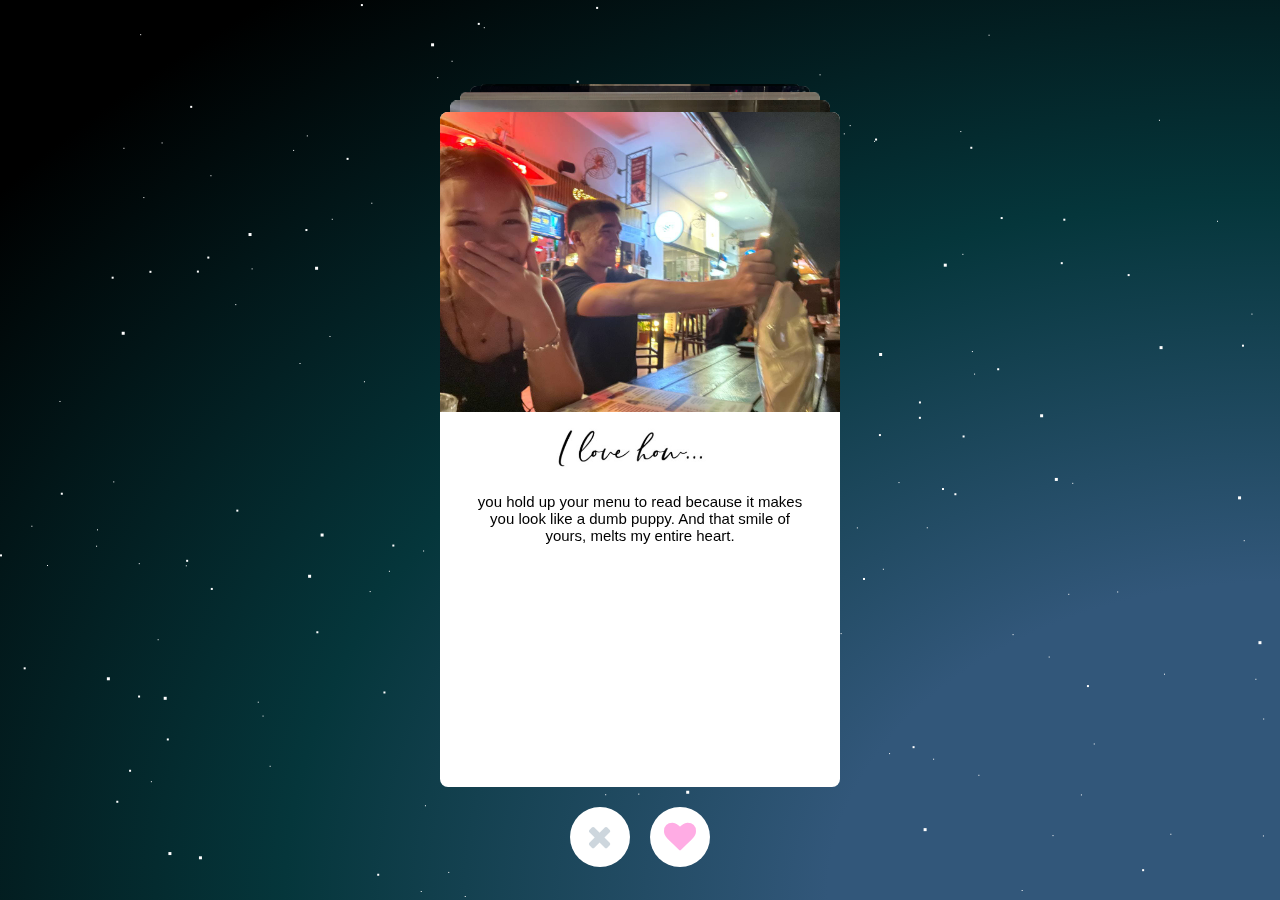
<file: loveswipe.html>
<!DOCTYPE html>
<html lang="en">
<head>
    <meta charset="UTF-8">
    <meta http-equiv="X-UA-Compatible" content="IE=edge">
    <meta name="viewport" content="width=device-width, initial-scale=1.0">
    <title>Ily.</title>
    <!-- <link rel="stylesheet" href="style.css"> -->
    <script src="https://cdnjs.cloudflare.com/ajax/libs/jquery/3.5.0/jquery.min.js" integrity="sha256-xNzN2a4ltkB44Mc/Jz3pT4iU1cmeR0FkXs4pru/JxaQ=" crossorigin="anonymous"></script>
    <script src = "https://hammerjs.github.io/dist/hammer.min.js"></script>

    <script src="https://code.jquery.com/jquery-1.11.2.min.js"></script>
    <link rel="stylesheet" href="https://cdnjs.cloudflare.com/ajax/libs/font-awesome/4.7.0/css/font-awesome.min.css">
    <script src="https://maxcdn.bootstrapcdn.com/bootstrap/3.4.1/js/bootstrap.min.js"></script>
    <script src = "js/starsbg.js"></script>
    <link rel="icon" href="images/favicon.png">

    
    <style>
            @import url('https://fonts.googleapis.com/css2?family=Dancing+Script&display=swap');


        *, *:before, *:after {
        box-sizing: border-box;
        padding: 0;
        margin: 0;
        }

        body {
        background: #171e26;
        /* overflow: hidden; */
        font-family: sans-serif;
        }

        /* stars */
        #background, #stars {
        width: 100%;
        height: 100%;
        position: fixed;
        top: 0;
        left: 0;
        z-index: -9999; 
        }

        #background {
        background: radial-gradient(at bottom right, #32577a 25%, #05363b 55%, #000000 90%); 
        }

        /* end of stars */

        .tinder {
        margin-top: 50px;
        width: 100vw;
        height: 93vh;
        overflow: hidden;
        display: flex;
        flex-direction: column;
        position: relative;
        opacity: 0;
        transition: opacity 0.1s ease-in-out;
        }

        .loaded.tinder {
        opacity: 1;
        }

        .tinder--status {
        position: absolute;
        top: 50%;
        margin-top: -30px;
        z-index: 2;
        width: 100%;
        text-align: center;
        pointer-events: none;
        }

        .tinder--status i {
        font-size: 100px;
        opacity: 0;
        transform: scale(0.3);
        transition: all 0.2s ease-in-out;
        position: absolute;
        width: 100px;
        margin-left: -50px;
        }

        .tinder_love .fa-heart {
        opacity: 0.7;
        transform: scale(1);
        }

        .tinder_nope .fa-remove {
        opacity: 0.7;
        transform: scale(1);
        }

        .tinder--cards {
        flex-grow: 1;
        padding-top: 20px;
        text-align: center;
        display: flex;
        justify-content: center;
        align-items: flex-end;
        z-index: 1;
        }

        .tinder--card {
        /* display: inline-block; */
        width: 90vw;
        max-width: 400px;
        height: 75vh;
        background: #FFFFFF;
        padding-bottom: 40px;
        border-radius: 8px;
        overflow: hidden;
        position: absolute;
        will-change: transform;
        transition: all 0.3s ease-in-out;
        cursor: -webkit-grab;
        cursor: -moz-grab;
        cursor: grab;

        }

        .moving.tinder--card {
        transition: none;
        cursor: -webkit-grabbing;
        cursor: -moz-grabbing;
        cursor: grabbing;
        }

        .tinder--card img {
        max-width: 100%;
        max-height: 800px;
        pointer-events: none;
        }

        .tinder--card h3 {
        margin-top: 32px;
        font-size: 32px;
        padding: 0 16px;
        pointer-events: none;
        }

        .tinder--card p {
        /* margin-top: 24px; */
        align-items: center;
        font-size: 15px;
        /* padding: 0 16px; */
        pointer-events: none;
        margin: auto;
        width: 90%;
        padding: 10px;
        }

        .tinder--buttons {
        flex: 0 0 100px;
        text-align: center;
        padding-top: 20px;
        }

        .tinder--buttons button {
        border-radius: 50%;
        line-height: 60px;
        width: 60px;
        border: 0;
        background: #FFFFFF;
        display: inline-block;
        margin: 0 8px;
        }

        .tinder--buttons button:focus {
        outline: 0;
        }

        .tinder--buttons i {
        font-size: 32px;
        vertical-align: middle;
        }

        .fa-heart {
        color: #FFACE4;
        /* margin-left: 10px; */
        /* justify-content: center; */
        }

        .fa-remove {
        color: #CDD6DD;
        /* margin-left: 10px; */
        }

        .ilove{
            width: 65%;
            max-height: 40%;
            align-items: center;
        }

        #radio {
          margin-left: 200px;
        }


  
    </style>
</head>
<body>

  
  
    <div id="background">
        <canvas id="stars"></canvas>
    </div>

    
    <div class="tinder">
        <div class="tinder--status">
          <i class="fa fa-remove"></i>
          <i class="fa fa-heart"></i>
        </div>
      
        <div class="tinder--cards">
         
          <div class="tinder--card">
            <img style = "width: 100%;" src="images\photo_2021-12-14_22-02-07 (2).jpg">
            <img class = "ilove" src="images\ilovehow.jpg">
            <p>you hold up your menu to read because it makes you look like a dumb puppy. And that smile of yours, melts my entire heart.</p>
          </div>
          <div class="tinder--card">
            <img style = "width: 100%;" src="images\photo_2021-12-14_22-02-07.jpg">
            <img class = "ilove" src="images/ilovethat.jpg">
            <p>you are an optimist, because you are my ray of sunshine. </p>
          </div>
          <div class="tinder--card">
            <img src="video/barneygif.gif">
            <img class = "ilove" src="images/ilovehow.jpg">
            <p>silly you get when you try to make me laugh and smile when I'm down in the dumps. </p>
          </div>
          <div class="tinder--card">
            <img style = "width: 100%;" src="images\photo_2021-12-14_22-02-14.jpg">
            <img class = "ilove" src="images/ilovehow.jpg">
            <p>gentle and patient you are with all the baggage that comes with being with me. I am at my most vulnerable when im around you, and I feel ok w that because youre my happy place</p>
          </div>
          <div class="tinder--card">
            <img style = "height: 250px; width: 100%;" src="video/cmggif.gif">
            <img class = "ilove" src="images/ilovehow.jpg">
            <p>comfortable you are around me. From being the biggest baby in the universe, to a silly gooth like this. </p>
          </div>
          <div class="tinder--card">
            <img style = "height: 250px;" src="images/custom-image.jpeg">
            <img class = "ilove" src="images/ilovehow.jpg">
            <p>you never make me feel bad. My emotions can be intrusive to myself and the people around me. But you never make feel bad, ever.</p>
          </div>
          <div class="tinder--card">
            <img  style = "height: 250px; width: 100%;" src="video/gymgif.gif">
            <img class = "ilove" src="images/ilovethat.jpg">
            <p>we love the gym. I'm glad I could share something I'm passionate about with the person I love the most. Also, this is one of my fav video cause look
              at how confused you look!! I would put the straps on for you forever if I have to hehe my lil precious gundu
            </p>
          </div>
          <div class="tinder--card">
            <img  style = "height: 240px;" src="video/simpgif.gif">
            <img class = "ilove" src="images/ilovehow.jpg">
            <p>you take care of me. You always ensure that I'm comfortable and safe. Thank you.
            </p>
          </div>
          <div class="tinder--card">
            <img  style = "height: 250px; width: 100%;" src="video/typhoongif.gif">
            <img class = "ilove" src="images/ilovehow.jpg">
            <p>excited you get when you want try new things but INSTANTLY get bored in the next 3 seconds. 
            </p>
          </div>
          <div class="tinder--card">
            <img  style = "height: 250px; width: 80%;" src="images\photo_2021-12-14_22-02-11 (2).jpg">
            <img class = "ilove" src="images/ilovethat.jpg">
            <p>you are so spontaneous! Because I'm so so excited to go on new adventures with you where you can here me whine and complain about how hot it is and sticky I am, and all the 
              irrational fears I have.
            </p>
          </div>
          <div class="tinder--card">
            <img  style = "height: 290px; width: 60%;" src="images\photo_2021-12-14_22-02-25.jpg">
            <img class = "ilove" src="images/ilovethat.jpg">
            <p>I have the opportunity to fetch and send you to/from work. Ending the day with you is the best thing ever. Cause that means I get to 
              receive kith, and give kith.
            </p>
          </div>
      
          <div class="tinder--card" style = "padding-top: 15px;">
            <!-- <img  style = "height: 290px; width: 60%;" src="images\photo_2021-12-14_22-02-25.jpg"> -->
            <!-- <img class = "ilove" src="images/ilovethat.jpg"> -->
            <p> You wandered into my life when I was least expecting it and I’ve loved every minute of it. For every passing day (now we have a live counter of the number of days we've been together),
              I find more and more things to love about you. 

            </p>

            <p>
              I've said this a thousand times, and I will keep saying it, you are hands down one of the best thing to has ever happened to me. 
            </p>

            <p>You are my best friend, and the love of my life</p>

            <p>
              <b style = "font-size: 22px; font-family: 'Dancing Script', cursive;">I'll choose you again and again, and I'll love you forever and always.</b>

            </p>

            <iframe width="290" height="205" src="https://www.youtube.com/embed/-Jr_O6qOAUE?autoplay=1" title="YouTube video player" frameborder="0" allow="accelerometer; autoplay; clipboard-write; encrypted-media; gyroscope; picture-in-picture" allowfullscreen></iframe>

          </div>

        </div>
      
        <div class="tinder--buttons">
          <button id="nope"><i class="fa fa-remove"></i></button>
          <button id="love"><i class="fa fa-heart"></i></button>
        </div>
      </div>

      <script src="index.js"></script>
      <script>

            'use strict';

            var tinderContainer = document.querySelector('.tinder');
            var allCards = document.querySelectorAll('.tinder--card');
            var nope = document.getElementById('nope');
            var love = document.getElementById('love');

            function initCards(card, index) {
            var newCards = document.querySelectorAll('.tinder--card:not(.removed)');

            newCards.forEach(function (card, index) {
                card.style.zIndex = allCards.length - index;
                card.style.transform = 'scale(' + (20 - index) / 20 + ') translateY(-' + 30 * index + 'px)';
                card.style.opacity = (10 - index) / 10;
            });
            
            tinderContainer.classList.add('loaded');
            }

            initCards();

            allCards.forEach(function (el) {
            var hammertime = new Hammer(el);

            hammertime.on('pan', function (event) {
                el.classList.add('moving');
            });

            hammertime.on('pan', function (event) {
                if (event.deltaX === 0) return;
                if (event.center.x === 0 && event.center.y === 0) return;

                tinderContainer.classList.toggle('tinder_love', event.deltaX > 0);
                tinderContainer.classList.toggle('tinder_nope', event.deltaX < 0);

                var xMulti = event.deltaX * 0.03;
                var yMulti = event.deltaY / 80;
                var rotate = xMulti * yMulti;

                event.target.style.transform = 'translate(' + event.deltaX + 'px, ' + event.deltaY + 'px) rotate(' + rotate + 'deg)';
            });

            hammertime.on('panend', function (event) {
                el.classList.remove('moving');
                tinderContainer.classList.remove('tinder_love');
                tinderContainer.classList.remove('tinder_nope');

                var moveOutWidth = document.body.clientWidth;
                var keep = Math.abs(event.deltaX) < 80 || Math.abs(event.velocityX) < 0.5;

                event.target.classList.toggle('removed', !keep);

                if (keep) {
                event.target.style.transform = '';
                } else {
                var endX = Math.max(Math.abs(event.velocityX) * moveOutWidth, moveOutWidth);
                var toX = event.deltaX > 0 ? endX : -endX;
                var endY = Math.abs(event.velocityY) * moveOutWidth;
                var toY = event.deltaY > 0 ? endY : -endY;
                var xMulti = event.deltaX * 0.03;
                var yMulti = event.deltaY / 80;
                var rotate = xMulti * yMulti;

                event.target.style.transform = 'translate(' + toX + 'px, ' + (toY + event.deltaY) + 'px) rotate(' + rotate + 'deg)';
                initCards();
                }
            });
            });

            function createButtonListener(love) {
            return function (event) {
                var cards = document.querySelectorAll('.tinder--card:not(.removed)');
                var moveOutWidth = document.body.clientWidth * 1.5;

                if (!cards.length) return false;

                var card = cards[0];

                card.classList.add('removed');

                if (love) {
                card.style.transform = 'translate(' + moveOutWidth + 'px, -100px) rotate(-30deg)';
                } else {
                card.style.transform = 'translate(-' + moveOutWidth + 'px, -100px) rotate(30deg)';
                }

                initCards();

                event.preventDefault();
            };
            }

            var nopeListener = createButtonListener(false);
            var loveListener = createButtonListener(true);

            nope.addEventListener('click', nopeListener);
            love.addEventListener('click', loveListener);



      </script>            

</body>
</html>
</file>
<file: style.css>
@import url(https://fonts.googleapis.com/css?family=Open+Sans);
@import url('https://fonts.googleapis.com/css2?family=Sawarabi+Mincho&display=swap');

html {
  height:100%;
  font-family: 'Sawarabi Mincho', sans-serif;
  background-image: linear-gradient(to right top, #000000 0%, #ffaec9 100%);
}

/* navbar */
@import url('https://fonts.googleapis.com/css?family=Roboto');

body{
	font-family: 'Roboto', sans-serif;
}
* {
	margin: 0;
	padding: 0;
}
i {
	margin-right: 10px;
}
/*----------bootstrap-navbar-css------------*/


.navbar-logo{
	padding: 15px;
	color: #fff;
}
.navbar-mainbg{
	background-color: #000000;
	padding: 0px;
}
#navbarSupportedContent{
  display:flex;
	justify-content:center;
	overflow: hidden;
	position: relative;
}

#navbarSupportedContent a{
  font-family: 'Courier New', Courier, monospace;
}
#navbarSupportedContent ul{
	padding: 0px;
	margin: 0px;
}
#navbarSupportedContent ul li a i{
	margin-right: 10px;
}
#navbarSupportedContent li {
	list-style-type: none;
	float: left;
}
#navbarSupportedContent ul li a{
	color: rgb(255, 255, 255);
    text-decoration: none;
    font-size: 15px;
    display: block;
    padding: 20px 20px;
    transition-duration:0.6s;
	transition-timing-function: cubic-bezier(0.68, -0.55, 0.265, 1.55);
    position: relative;
}
#navbarSupportedContent>ul>li.active>a{
	color: #ce518b;
	background-color: transparent;
	transition: all 0.7s;
}
#navbarSupportedContent a:not(:only-child):after {
	content: "\f105";
	position: absolute;
	right: 20px;
	top: 10px;
	font-size: 14px;
	font-family: "Font Awesome 5 Free";
	display: inline-block;
	padding-right: 3px;
	vertical-align: middle;
	font-weight: 900;
	transition: 0.5s;
}
#navbarSupportedContent .active>a:not(:only-child):after {
	transform: rotate(90deg);
}
.hori-selector{
	display:inline-block;
	position:absolute;
	height: 100%;
	top: 0px;
	left: 0px;
	transition-duration:0.6s;
	transition-timing-function: cubic-bezier(0.68, -0.55, 0.265, 1.55);
	background-color: #ffd7f0;
	border-top-left-radius: 15px;
	border-top-right-radius: 15px;
	margin-top: 10px;
}
.hori-selector .right,
.hori-selector .left{
	position: absolute;
	width: 25px;
	height: 25px;
	background-color: #ffd7f0;
	bottom: 10px;
}
.hori-selector .right{
	right: -25px;
}
.hori-selector .left{
	left: -25px;
}
.hori-selector .right:before,
.hori-selector .left:before{
	content: '';
    position: absolute;
    width: 50px;
    height: 50px;
    border-radius: 50%;
    background-color: #000000;
}
.hori-selector .right:before{
	bottom: 0;
    right: -25px;
}
.hori-selector .left:before{
	bottom: 0;
    left: -25px;
}


@media(min-width: 992px){
	.navbar-expand-custom {
	    -ms-flex-flow: row nowrap;
	    flex-flow: row nowrap;
	    -ms-flex-pack: start;
	    justify-content: flex-start;
	}
	.navbar-expand-custom .navbar-nav {
	    -ms-flex-direction: row;
	    flex-direction: row;
	}
	.navbar-expand-custom .navbar-toggler {
	    display: none;
	}
	.navbar-expand-custom .navbar-collapse {
	    display: -ms-flexbox!important;
	    display: flex!important;
	    -ms-flex-preferred-size: auto;
	    flex-basis: auto;
	}
}


@media (max-width: 991px){
	#navbarSupportedContent ul li a{
		padding: 12px 30px;
	}
	.hori-selector{
		margin-top: 0px;
		margin-left: 10px;
		border-radius: 0;
		border-top-left-radius: 25px;
		border-bottom-left-radius: 25px;
	}
	.hori-selector .left,
	.hori-selector .right{
		right: 10px;
	}
	.hori-selector .left{
		top: -25px;
		left: auto;
	}
	.hori-selector .right{
		bottom: -25px;
	}
	.hori-selector .left:before{
		left: -25px;
		top: -25px;
	}
	.hori-selector .right:before{
		bottom: -25px;
		left: -25px;
	}
}
/* navbar ends here */



  /* ______________________________ GENERAL-SETTINGS ______________________________ */
  
  *{margin: 0px; padding: 0px;}
  
  .container {
    position: absolute;
    width: 100%;
    height: 100%;
    background-color: #ffd7f0;
  
    display: -webkit-box;
      display: -moz-box;
      display: -ms-flexbox;
      display: -webkit-flex;
      display: flex;
      align-items: center;
      justify-content: center;
      flex-direction: column;
  }
  
  .container-inner {
    width: 100%;
    height: 100%;
    position: absolute;
    top: 0;
  }
  
  .video-player-container{
    width: 848px;
    height: 550px;
    z-index: 2;
    background-color: rgb(0, 0, 0);
  }
  
  .video-container {
    height: 315px;
    width: 560px;
    margin: 0 auto;
    margin-top: 120px;
    background-color: black;
  }
  
  #media-video {
    width: 100%;
    height: 100%;
    cursor: pointer;
  }
  
/*   
  
  .player-container {
    height: 40px;
    width: 560px;
    background-color: #f6f6f6;
  } */
  
  .play-control, .volume-control {
    width: 40px;
    height: 40px;
    display: table;
    border-right: 1px solid #dddddd;
    cursor: pointer;
    float: left;
  }
  
  .play-button, .volume-button-mute {
    vertical-align: middle;
    text-align: center;
    display: none;
  }
  
  .pause-button, .volume-button {
    display: table-cell;
    vertical-align: middle;
    text-align: center;
  }
  
  .play-control .fa {
    font-size: 0.2em;
  }
  
  .volume-control .fa {
    font-size: 0.8em;
  }
  
  .indicator {
    width: 100px;
    height: 40px;
    border-right: 1px solid #dddddd;
    font-family: "Open Sans", Arial, Helvetica, sans-serif;
    font-size: 11px;
      text-align: center;
      float: left;
      line-height: 40px;
  }
  
  .progress {
    width: 425px;
    height: 40px;
    float: left;
  }
  
  .progress-background {
    position: absolute;
      width: 385px;
      height: 1px;
      background-color: black;
      margin-left: 20px;
      margin-top: 20px;
  }
  
  .progress-over {
    position: absolute;
      width: 160px;
      height: 1px;
      background-color: #5e9f62;
      margin-left: 20px;
      margin-top: 20px;
  }
  
  .progress-hidden {
    position: absolute;
      width: 385px;
      height: 40px;
      margin-left: 20px;
      cursor: pointer;
  }
  
  .fullscreen-button {
    width: 40px;
    height: 40px;
    float: right;
    display: table;
    cursor: pointer;
  }
  
  .fullscreen-button i {
    display: table-cell;
    text-align: center;
    vertical-align: middle;
    border-left: 1px solid #dddddd;
  }
</file>
